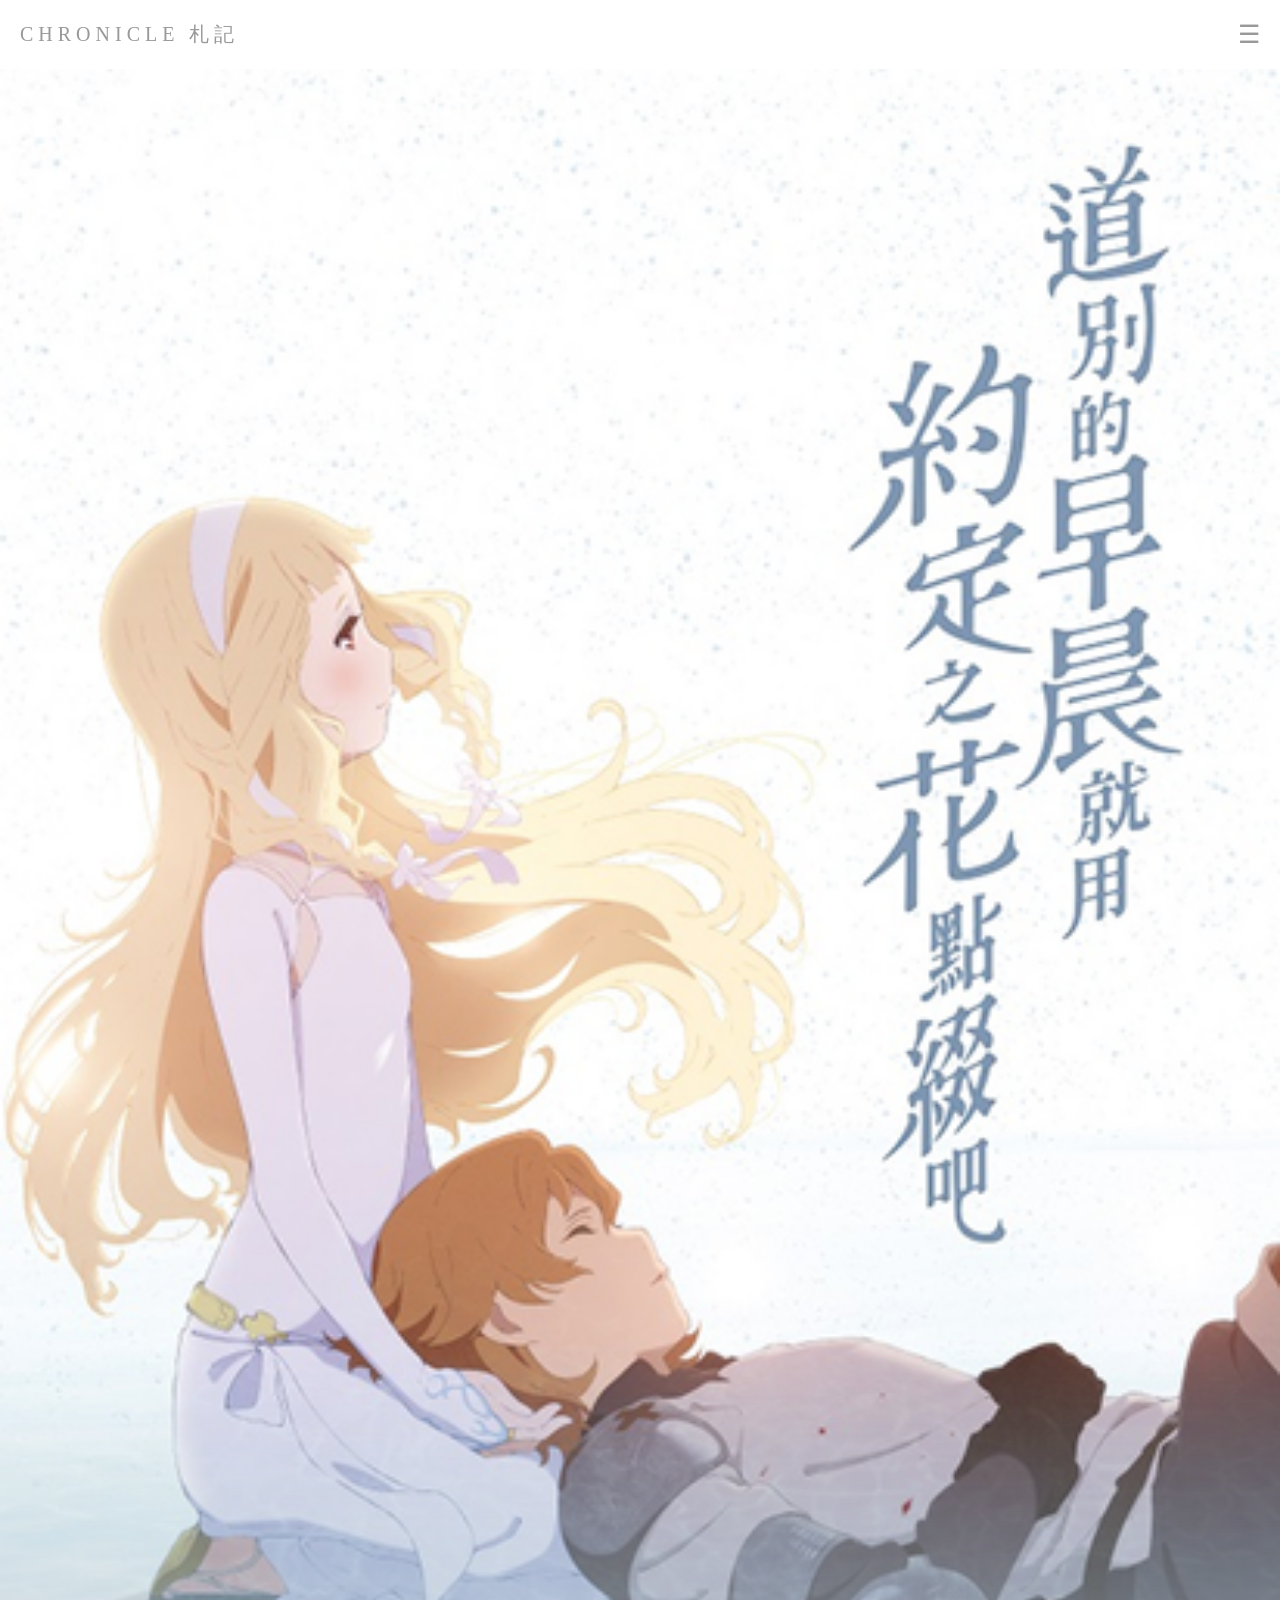
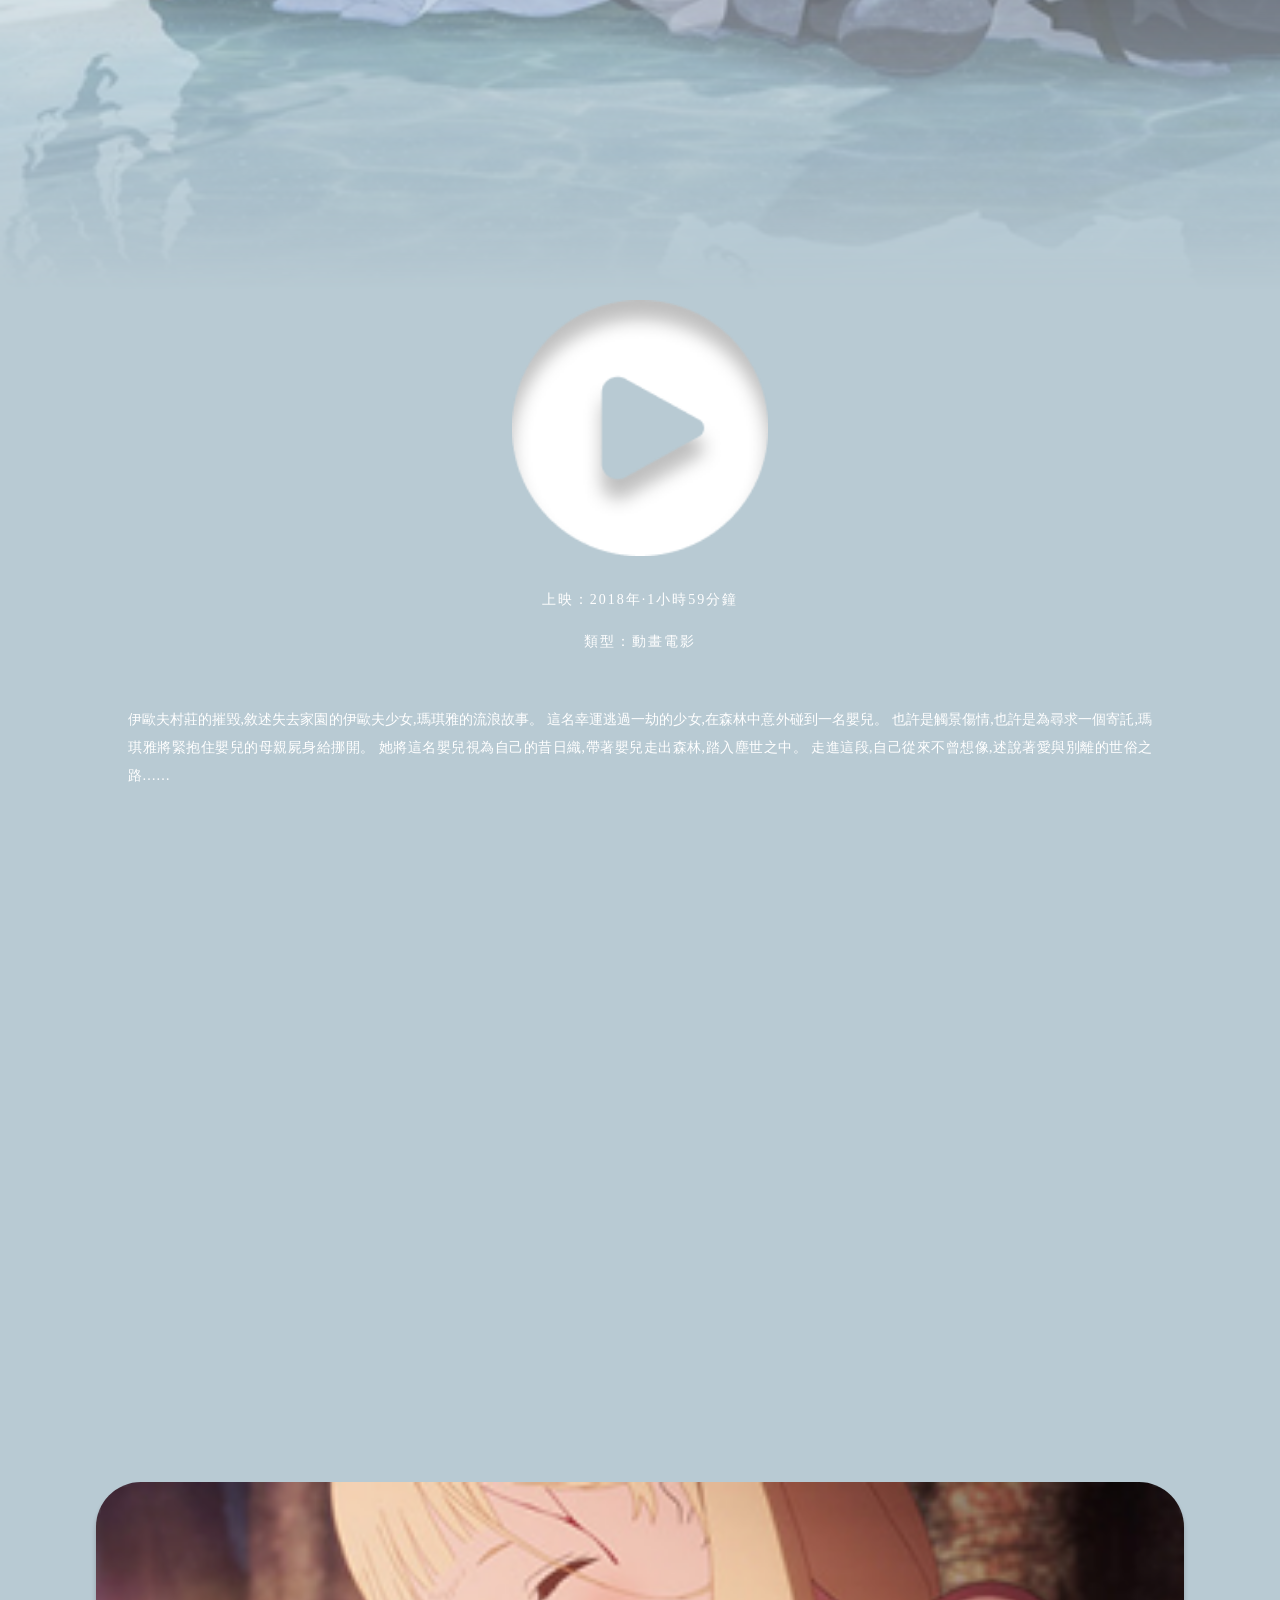
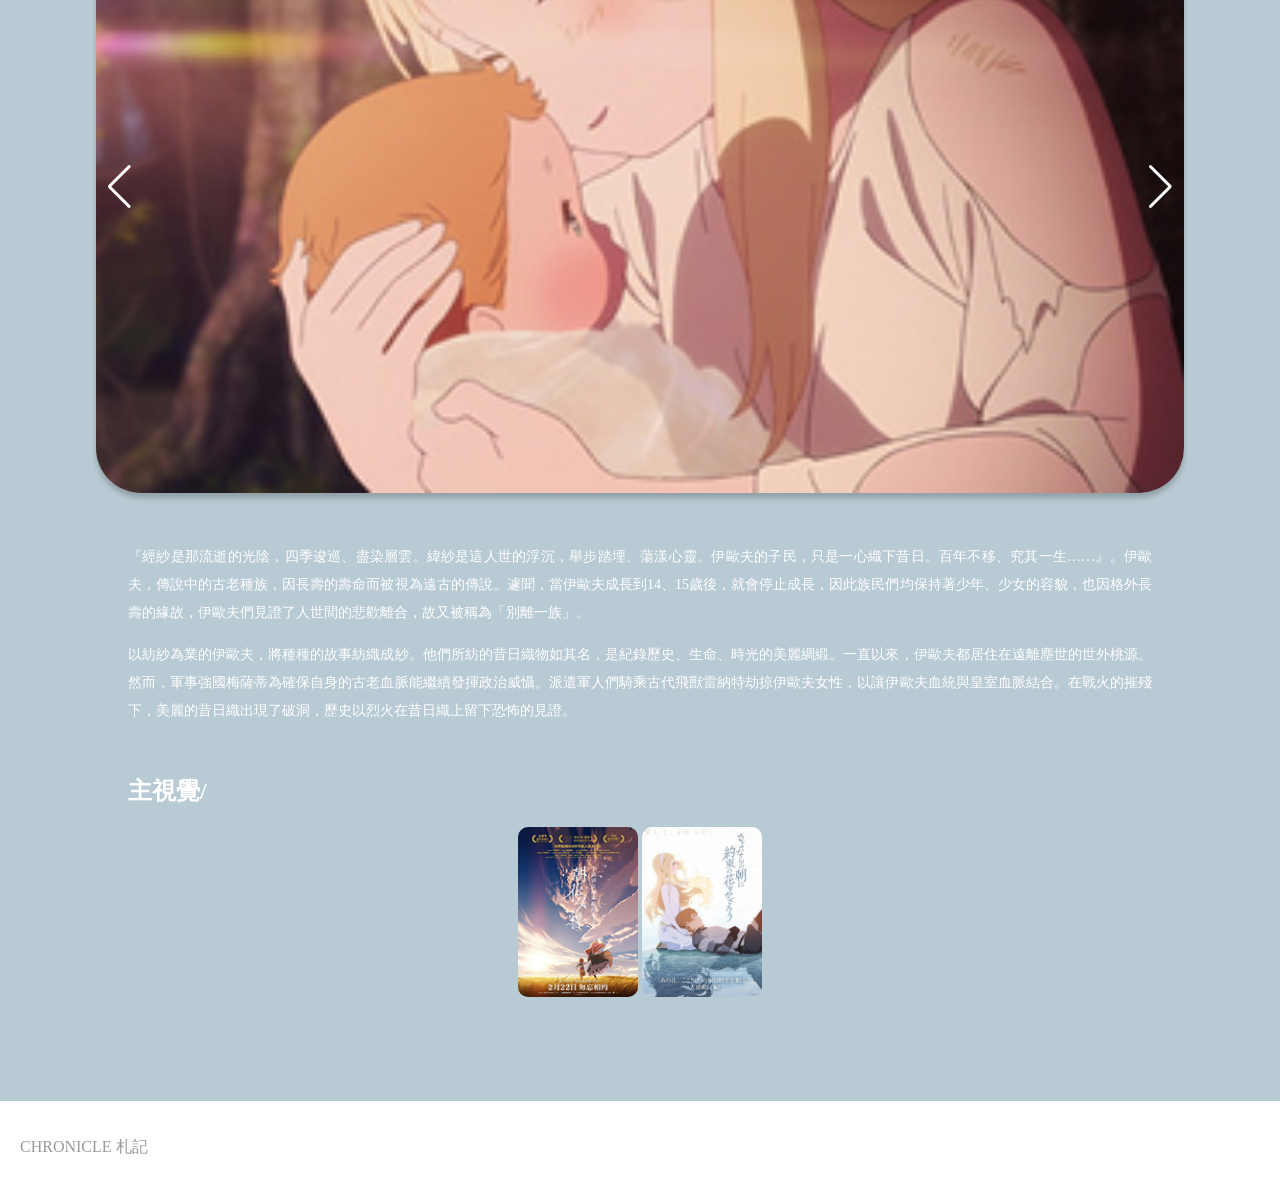
<file: MAQUIA When the Promised Flower Blooms/index.html>
<!DOCTYPE html>
<html lang="zh-Hant">
<head>
    <meta charset="UTF-8">
    <meta name="viewport" content="width=device-width, initial-scale=1.0">
    <title>動畫作品介紹</title>

    <link rel="stylesheet" href="style.css">
    <link rel="stylesheet" href="https://cdn.jsdelivr.net/npm/swiper@11/swiper-bundle.min.css">
</head>
<body>
    <!-- 導覽列 -->
    <header>
        <div class="logo">
            CHRONICLE 札記
        </div>
        <div class="menu">
            ☰
        </div>
    </header>
    <!-- 主視覺 -->
    <section class="hero">
        <img src="images/main.png" alt="道別的早晨就用約定之花點綴吧">
    </section>
    
    <div class="video">
        <a href="https://anime1.me/7048" target="_blank"><img src="images/Vector.png" alt="影片"></a>
    </div>

    <section class="info">
        <p>上映：2018年·1小時59分鐘</p>
        <p>類型：動畫電影</p>
    </section>
    <section class="story">
        <p>
            伊歐夫村莊的摧毀,敘述失去家園的伊歐夫少女,瑪琪雅的流浪故事。
            這名幸運逃過一劫的少女,在森林中意外碰到一名嬰兒。
            也許是觸景傷情,也許是為尋求一個寄託,瑪琪雅將緊抱住嬰兒的母親屍身給挪開。
            她將這名嬰兒視為自己的昔日織,帶著嬰兒走出森林,踏入塵世之中。
            走進這段,自己從來不曾想像,述說著愛與別離的世俗之路……
        </p>
    </section>
    <section class="gallery">
        <iframe class="key" src="https://www.youtube.com/embed/SV5ZGYAGAX8?si=R78CPUoXUuOw-z0N" title="YouTube video player" frameborder="0" allow="accelerometer; autoplay; clipboard-write; encrypted-media; gyroscope; picture-in-picture; web-share" referrerpolicy="strict-origin-when-cross-origin" allowfullscreen></iframe>
        <!-- <img class="normal-image" src="images/Frame 4.png"> -->

        <div class="swiper mySwiper">
            <div class="swiper-button-next"></div>
            <div class="swiper-button-prev"></div>
            <div class="swiper-wrapper">
                <div class="swiper-slide">
                    <img src="images/image.png">
                </div>
                <div class="swiper-slide">
                    <img src="images/image 2.png">
                </div>
                <div class="swiper-slide">
                    <img src="images/image 3.png">
                </div>
                <div class="swiper-slide">
                    <img src="images/image 4.png">
                </div>
            </div>
        </div>
    </section>
    <section class="story">
        <p>
            『經紗是那流逝的光陰，四季逡巡、盡染層雲。緯紗是這人世的浮沉，舉步踏堙、蕩漾心靈。伊歐夫的子民，只是一心織下昔日。百年不移、究其一生……』。伊歐夫，傳說中的古老種族，因長壽的壽命而被視為遠古的傳說。遽聞，當伊歐夫成長到14、15歲後，就會停止成長，因此族民們均保持著少年、少女的容貌，也因格外長壽的緣故，伊歐夫們見證了人世間的悲歡離合，故又被稱為「別離一族」。
            
        </p>
        <p>
            以紡紗為業的伊歐夫，將種種的故事紡織成紗。他們所紡的昔日織物如其名，是紀錄歷史、生命、時光的美麗綢緞。一直以來，伊歐夫都居住在遠離塵世的世外桃源。然而，軍事強國梅薩蒂為確保自身的古老血脈能繼續發揮政治威懾。派遣軍人們騎乘古代飛獸雷納特劫掠伊歐夫女性，以讓伊歐夫血統與皇室血脈結合。在戰火的摧殘下，美麗的昔日織出現了破洞，歷史以烈火在昔日織上留下恐怖的見證。
        </p>
    </section>
    <div class="kv">
        <h2>主視覺/</h2>
    </div>
    <section class="poster">        
        <div>
            <img src="images/image 11.png">
            <img src="images/Frame 22.png">
        </div>        
    </section>

    <footer class="footer">
        <p>CHRONICLE 札記</p>
    </footer>

    <script src="https://cdn.jsdelivr.net/npm/swiper@11/swiper-bundle.min.js"></script>
    <script>
        const swiper = new Swiper('.mySwiper', {
            loop: true,
            autoplay: {
                delay: 3000,
            },
            effect:"fade",
            navigation: {
                nextEl: '.swiper-button-next',
                prevEl: '.swiper-button-prev',
            },
        });
    </script>

</body>
</html>
</file>
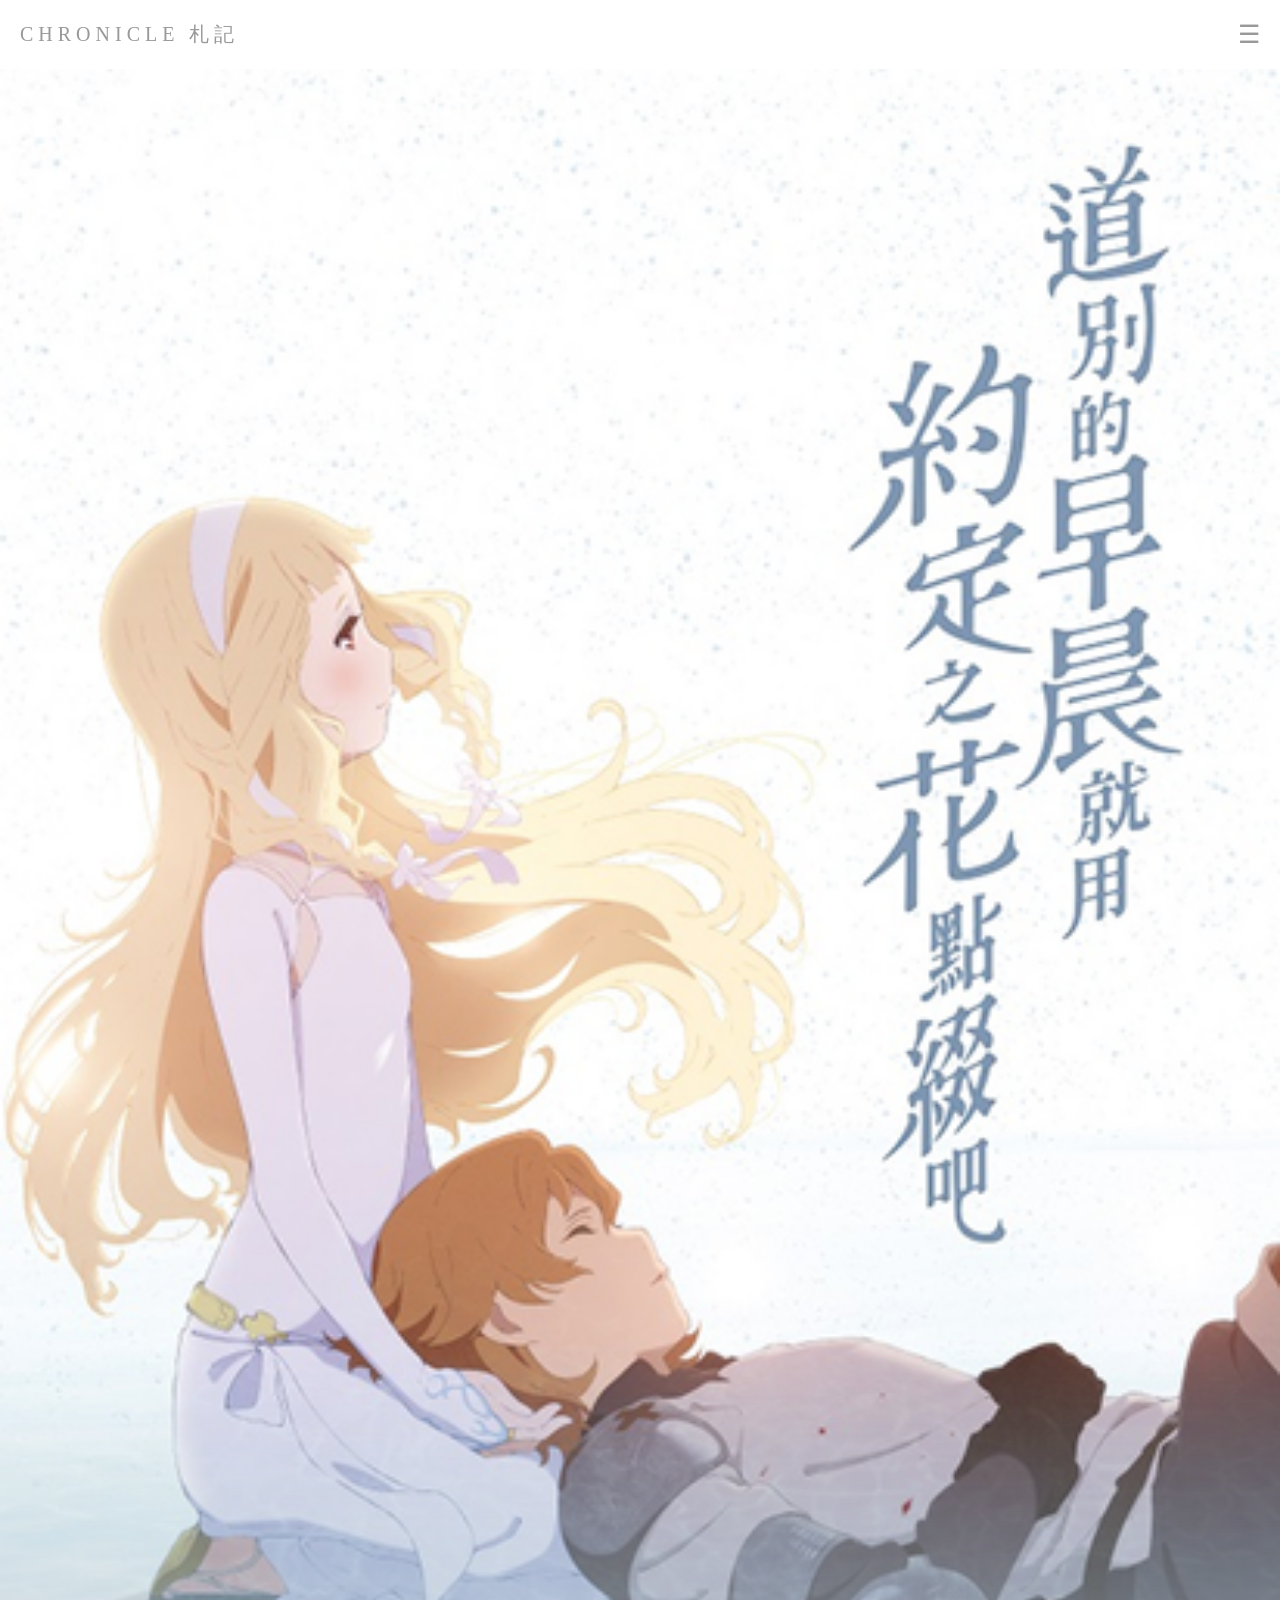
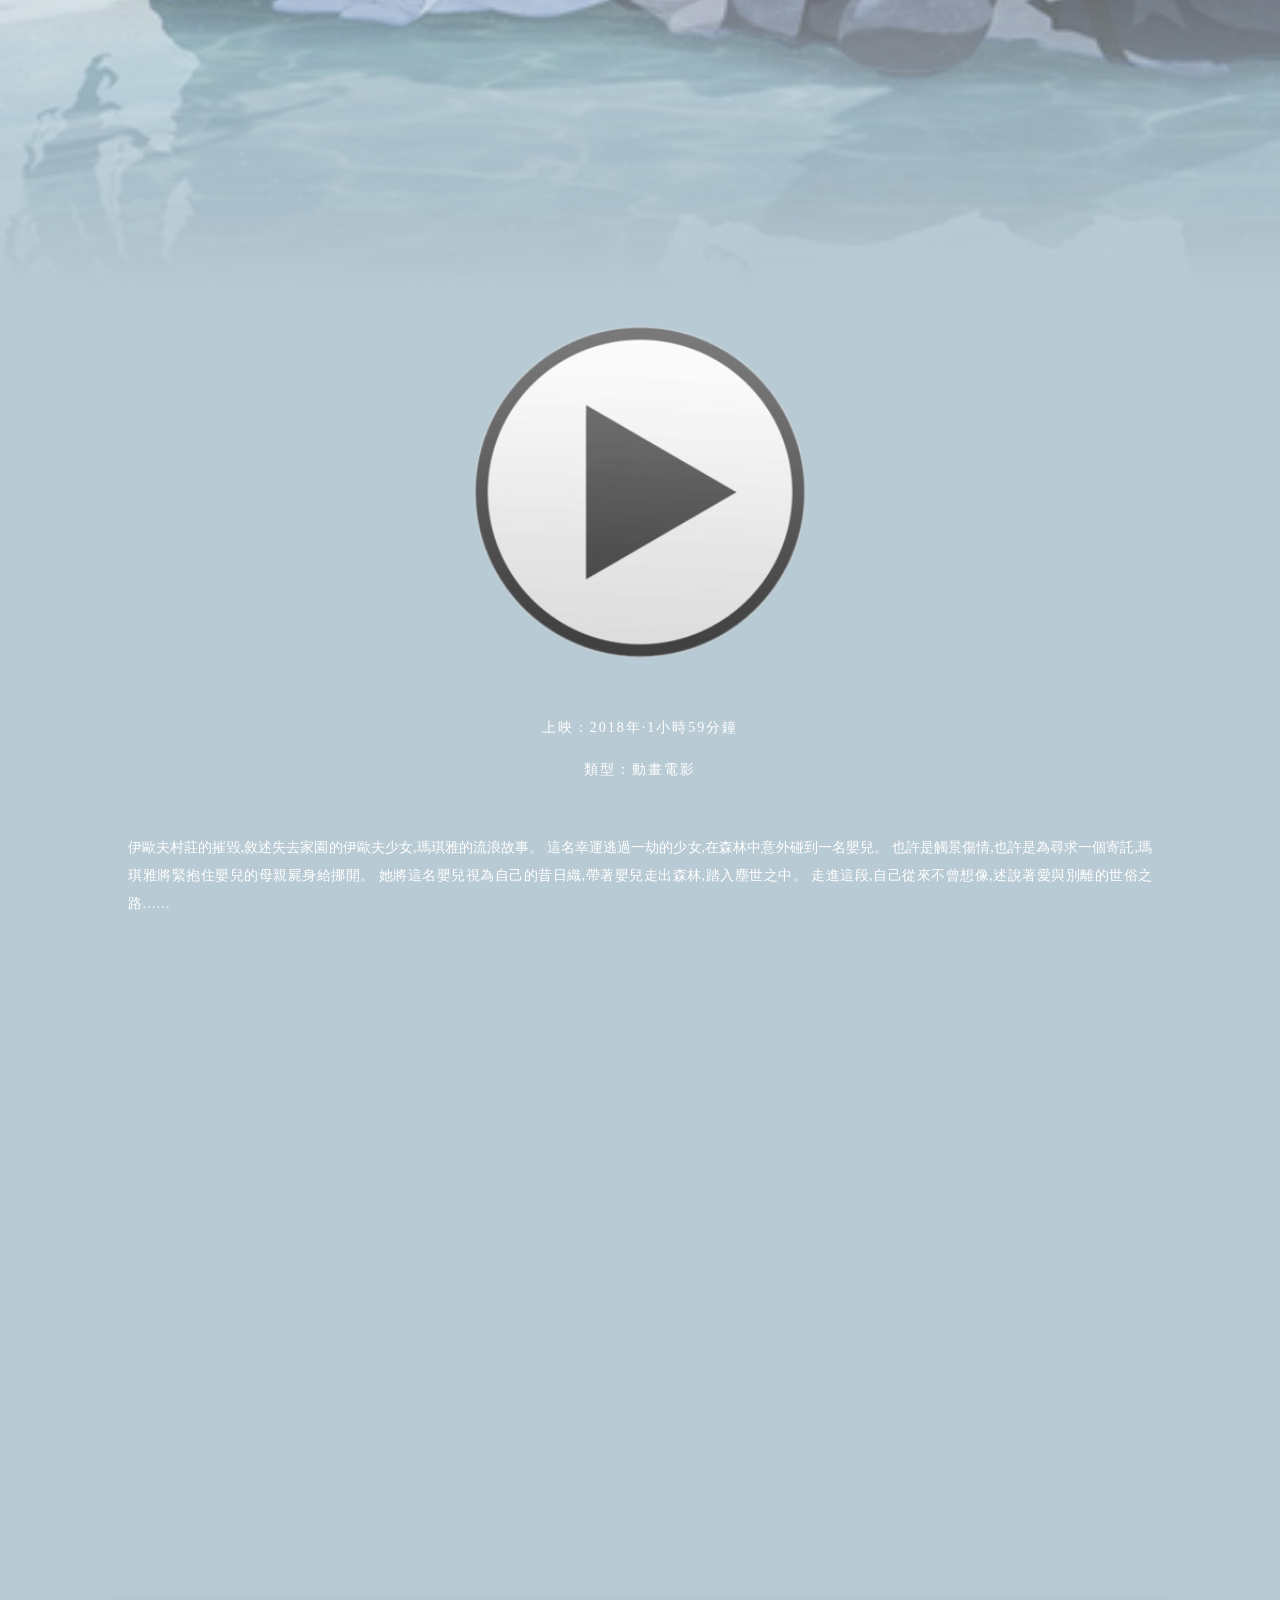
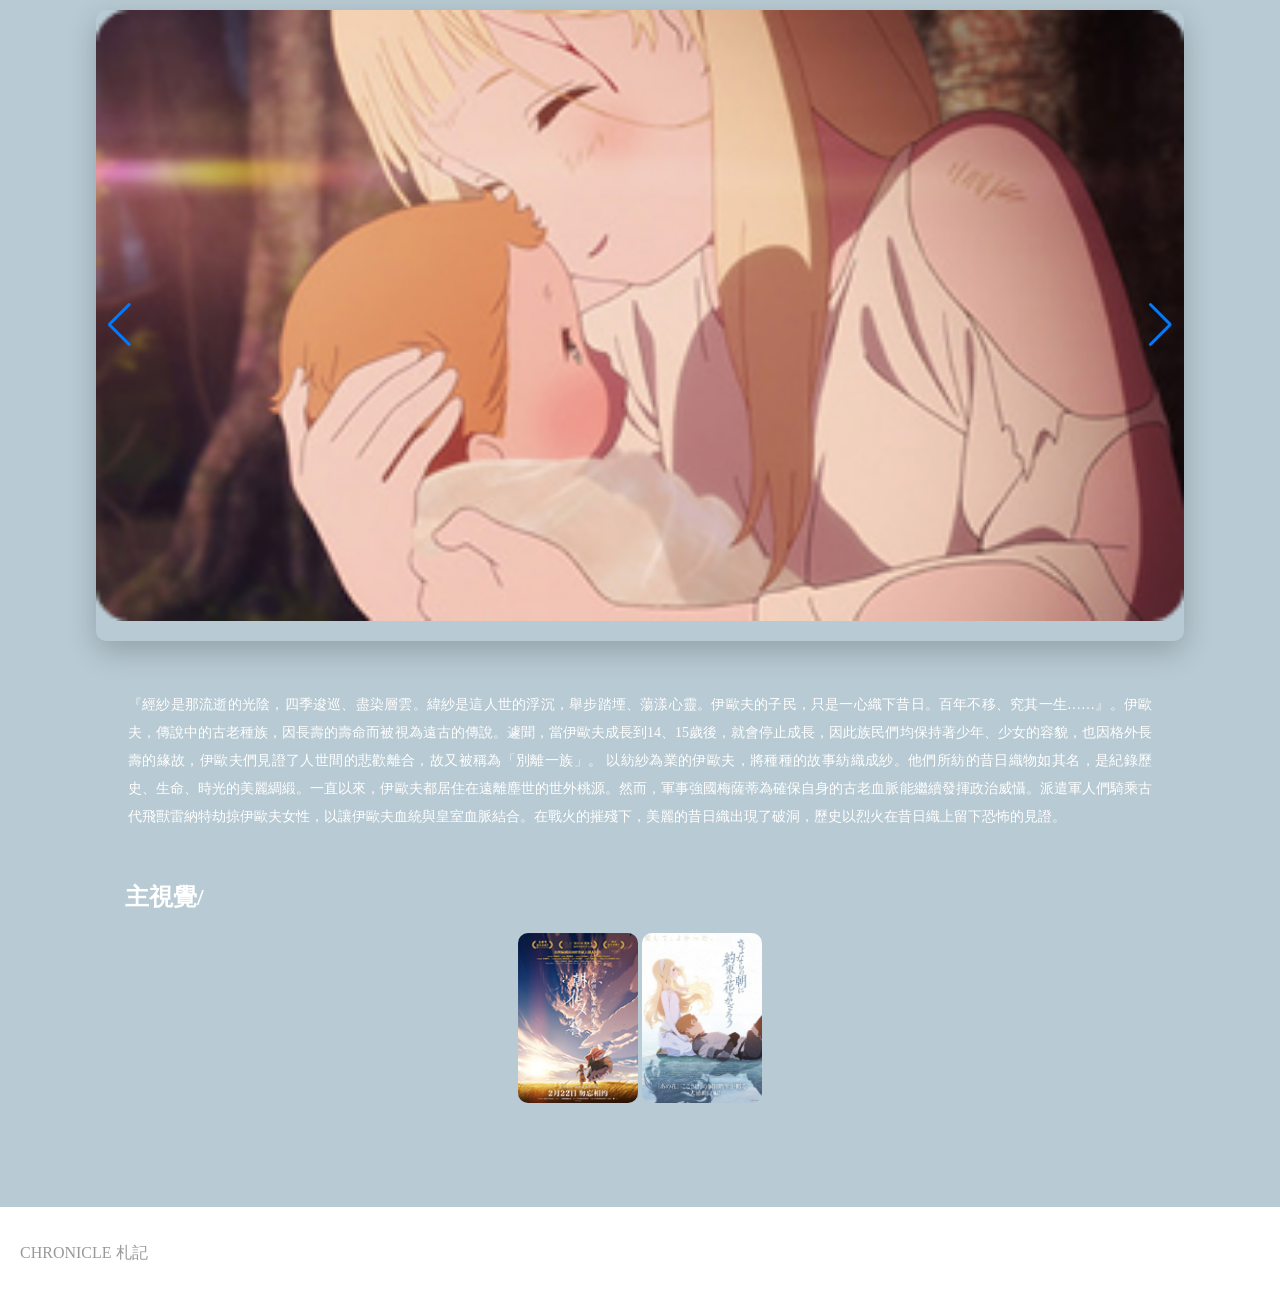
<file: 道別的早晨就用約定之花點綴吧/index.html>
<!DOCTYPE html>
<html lang="zh-Hant">
<head>
    <meta charset="UTF-8">
    <meta name="viewport" content="width=device-width, initial-scale=1.0">
    <title>動畫作品介紹</title>

    <link rel="stylesheet" href="style.css">
    <link rel="stylesheet" href="https://cdn.jsdelivr.net/npm/swiper@11/swiper-bundle.min.css">
</head>
<body>
    <!-- 導覽列 -->
    <header>
        <div class="logo">
            CHRONICLE 札記
        </div>
        <div class="menu">
            ☰
        </div>
    </header>
    <!-- 主視覺 -->
    <section class="hero">
        <img src="images/main.png" alt="道別的早晨就用約定之花點綴吧">
    </section>
    
    <div class="video">
        <a href="https://anime1.me/7048" target="_blank"><img src="images/Video.png" alt="影片"></a>
    </div>

    <section class="info">
        <p>上映：2018年·1小時59分鐘</p>
        <p>類型：動畫電影</p>
    </section>
    <section class="story">
        <p>
            伊歐夫村莊的摧毀,敘述失去家園的伊歐夫少女,瑪琪雅的流浪故事。
            這名幸運逃過一劫的少女,在森林中意外碰到一名嬰兒。
            也許是觸景傷情,也許是為尋求一個寄託,瑪琪雅將緊抱住嬰兒的母親屍身給挪開。
            她將這名嬰兒視為自己的昔日織,帶著嬰兒走出森林,踏入塵世之中。
            走進這段,自己從來不曾想像,述說著愛與別離的世俗之路……
        </p>
    </section>
    <section class="gallery">
        <iframe class="key" src="https://www.youtube.com/embed/SV5ZGYAGAX8?si=R78CPUoXUuOw-z0N" title="YouTube video player" frameborder="0" allow="accelerometer; autoplay; clipboard-write; encrypted-media; gyroscope; picture-in-picture; web-share" referrerpolicy="strict-origin-when-cross-origin" allowfullscreen></iframe>
        <!-- <img class="normal-image" src="images/Frame 4.png"> -->

        <div class="swiper mySwiper">
            <div class="swiper-button-next"></div>
            <div class="swiper-button-prev"></div>
            <div class="swiper-wrapper">
                <div class="swiper-slide">
                    <img src="images/image.png">
                </div>
                <div class="swiper-slide">
                    <img src="images/image 2.png">
                </div>
                <div class="swiper-slide">
                    <img src="images/image 3.png">
                </div>
                <div class="swiper-slide">
                    <img src="images/image 4.png">
                </div>
            </div>
        </div>
    </section>
    <section class="story">
        <p>
            『經紗是那流逝的光陰，四季逡巡、盡染層雲。緯紗是這人世的浮沉，舉步踏堙、蕩漾心靈。伊歐夫的子民，只是一心織下昔日。百年不移、究其一生……』。伊歐夫，傳說中的古老種族，因長壽的壽命而被視為遠古的傳說。遽聞，當伊歐夫成長到14、15歲後，就會停止成長，因此族民們均保持著少年、少女的容貌，也因格外長壽的緣故，伊歐夫們見證了人世間的悲歡離合，故又被稱為「別離一族」。
            以紡紗為業的伊歐夫，將種種的故事紡織成紗。他們所紡的昔日織物如其名，是紀錄歷史、生命、時光的美麗綢緞。一直以來，伊歐夫都居住在遠離塵世的世外桃源。然而，軍事強國梅薩蒂為確保自身的古老血脈能繼續發揮政治威懾。派遣軍人們騎乘古代飛獸雷納特劫掠伊歐夫女性，以讓伊歐夫血統與皇室血脈結合。在戰火的摧殘下，美麗的昔日織出現了破洞，歷史以烈火在昔日織上留下恐怖的見證。
        </p>
    </section>
    <div class="kv">
        <h2>主視覺/</h2>
    </div>
    <section class="poster">        
        <div>
            <img src="images/image 11.png">
            <img src="images/Frame 22.png">
        </div>        
    </section>

    <footer class="footer">
        <p>CHRONICLE 札記</p>
    </footer>

    <script src="https://cdn.jsdelivr.net/npm/swiper@11/swiper-bundle.min.js"></script>
    <script>
        const swiper = new Swiper('.mySwiper', {
            loop: true,
            autoplay: {
                delay: 3000,
            },
            effect:"fade",
            navigation: {
                nextEl: '.swiper-button-next',
                prevEl: '.swiper-button-prev',
            },
        });
    </script>

</body>
</html>
</file>
<file: MAQUIA When the Promised Flower Blooms/style.css>
body{
    margin: 0;
    padding: 0px;
    background: #b8cad3;
    font-family: Microsoft JhengHei;
    color: white;

}
header{
    display: flex;
    justify-content: space-between;
    align-items: center;

    padding: 20px;

    background: white;
    color: #999;
}
.logo{
    letter-spacing: 5px;
    font-size: 20px;
}
.menu{
    font-size: 25px;
}
.hero{
    position: relative;
}
.hero img{
    width: 100%;
    display: block;
    -webkit-mask-image:linear-gradient(
        to bottom,
        rgba(0,0,0,1)70%,
        rgba(0,0,0,0)
    );

    mask-image: linear-gradient(
        to bottom,
        rgba(0,0,0,1)70%,
        rgba(0,0,0,0)
    );
}
.video img{
    width: 20%;
    margin: 10px auto;
    display: block; /* 加這行才會真的置中 */
}
.info{
    text-align: center;
    line-height: 2;
    font-size: 14px;
    letter-spacing: 2px;
    margin: 30px auto;
}
.story{
    width: 80%;
    margin: 50px auto;

    line-height: 2;
    font-size: 14px;

    text-align: justify;
}
.kv{
    width: 80%;
    margin: 0 auto;
}
.gallery{
    width: 85%;
    margin: auto;
}
.gallery img{
    width: 100%;
    border-radius: 10px;
    margin-bottom: 20px;
}
.key{
    width: 100%;
    aspect-ratio: 16 / 9;
    display: block;
    margin-bottom: 30px; /* 調整這個數值來控制間距 */
    border-radius: 45px;
}
.swiper {
    box-shadow: 0px 5px 5px rgba(0, 0, 0, 0.2);
    width: 100%;
    border-radius: 45px;
    overflow: hidden;
    line-height: 0; /* ← 關鍵：消除 inline 殘留空隙 */
    font-size: 0;   /* ← 雙保險 */
}

.swiper-button-next::after,
.swiper-button-prev::after {
    color: white;
}

.swiper img {
    width: 100%;
    display: block;
    vertical-align: top;
    margin-bottom: 0; /* ← 加這行覆蓋掉 .gallery img 的設定 */
}
.swiper-slide {
    line-height: 0;
}
.poster{
    display: flex;
    justify-content: center;
    gap: 20px;
    margin-bottom: 100px;
}
.poster img{
    width: 120px;
    border-radius: 10px;
}
.footer{    
    padding: 20px;
    text-align: left;
    background: white;
    color: #999;
}
</file>
<file: 道別的早晨就用約定之花點綴吧/style.css>
body{
    margin: 0;
    padding: 0px;
    background: #b8cad3;
    font-family: Microsoft JhengHei;
    color: white;

}
header{
    display: flex;
    justify-content: space-between;
    align-items: center;

    padding: 20px;

    background: white;
    color: #999;
}
.logo{
    letter-spacing: 5px;
    font-size: 20px;
}
.menu{
    font-size: 25px;
}
.hero{
    position: relative;
}
.hero img{
    width: 100%;
    display: block;
    -webkit-mask-image:linear-gradient(
        to bottom,
        rgba(0,0,0,1)70%,
        rgba(0,0,0,0)
    );

    mask-image: linear-gradient(
        to bottom,
        rgba(0,0,0,1)70%,
        rgba(0,0,0,0)
    );
}
.video img{
    width: 30%;
    margin: 10px auto;
    display: block; /* 加這行才會真的置中 */
}
.info{
    text-align: center;
    line-height: 2;
    font-size: 14px;
    letter-spacing: 2px;
    margin: 30px auto;
}
.story{
    width: 80%;
    margin: 50px auto;

    line-height: 2;
    font-size: 14px;

    text-align: justify;
}
.kv{
    padding-left: 125px;
}
.gallery{
    width: 85%;
    margin: auto;
}
.gallery img{
    width: 100%;
    border-radius: 10px;
    margin-bottom: 20px;
}
.key{
    width: 100%;
    aspect-ratio: 16 / 9;
    display: block;
    margin-bottom: 30px; /* 調整這個數值來控制間距 */
}
.swiper{
    box-shadow: 0 10px 30px rgba(0,0,0,0.2);
    width: 100%;
    border-radius: 10px;
    overflow: hidden;
}
.swiper img{
    width: 100%;
    display: block;
}
.poster{
    display: flex;
    justify-content: center;
    gap: 20px;
    margin-bottom: 100px;
}
.poster img{
    width: 120px;
    border-radius: 10px;
}
.footer{    
    padding: 20px;
    text-align: left;
    background: white;
    color: #999;
}
</file>
